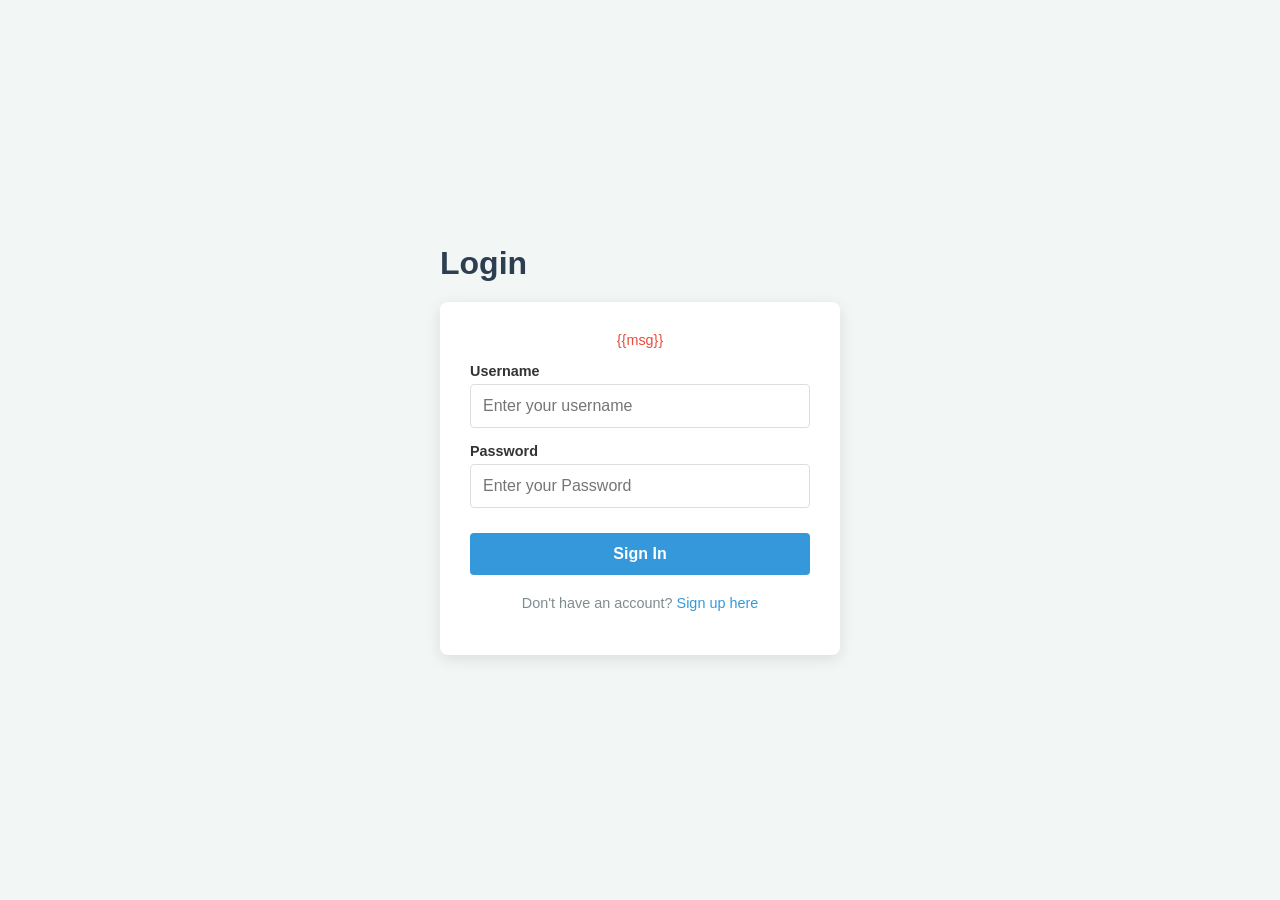
<file: templates/login.html>
<!doctype html>
<html lang="en">
  <head>
    <meta charset="UTF-8" />
    <meta name="viewport" content="width=device-width, initial-scale=1.0" />
    <title>Login</title>
    <link rel="stylesheet" href="../static/styles/style.css" />
  </head>
  <body>
    <div class="container">
      <header class="header">
        <h1 class="word">Login</h1>
      </header>

      <main class="border">
        <form action="/login" method="POST">
          <div class="msg">{{msg}}</div>

          <div class="input-group">
            <label for="username">Username</label>
            <input type="text" id="username" name="username" placeholder="Enter your username" class="textbox" required>
          </div>

          <div class="input-group">
            <label for="password">Password</label>
            <input type="password" id="password" name="password" placeholder="Enter your Password" class="textbox" required>
          </div>
          <button type="submit" class="btn">Sign In</button>
        </form>

        <p class="bottom">Don't have an account? <a href="/register" class="bottom"> Sign up here </a></p>
      </main>
    </div>
  </body>
</html>
</file>
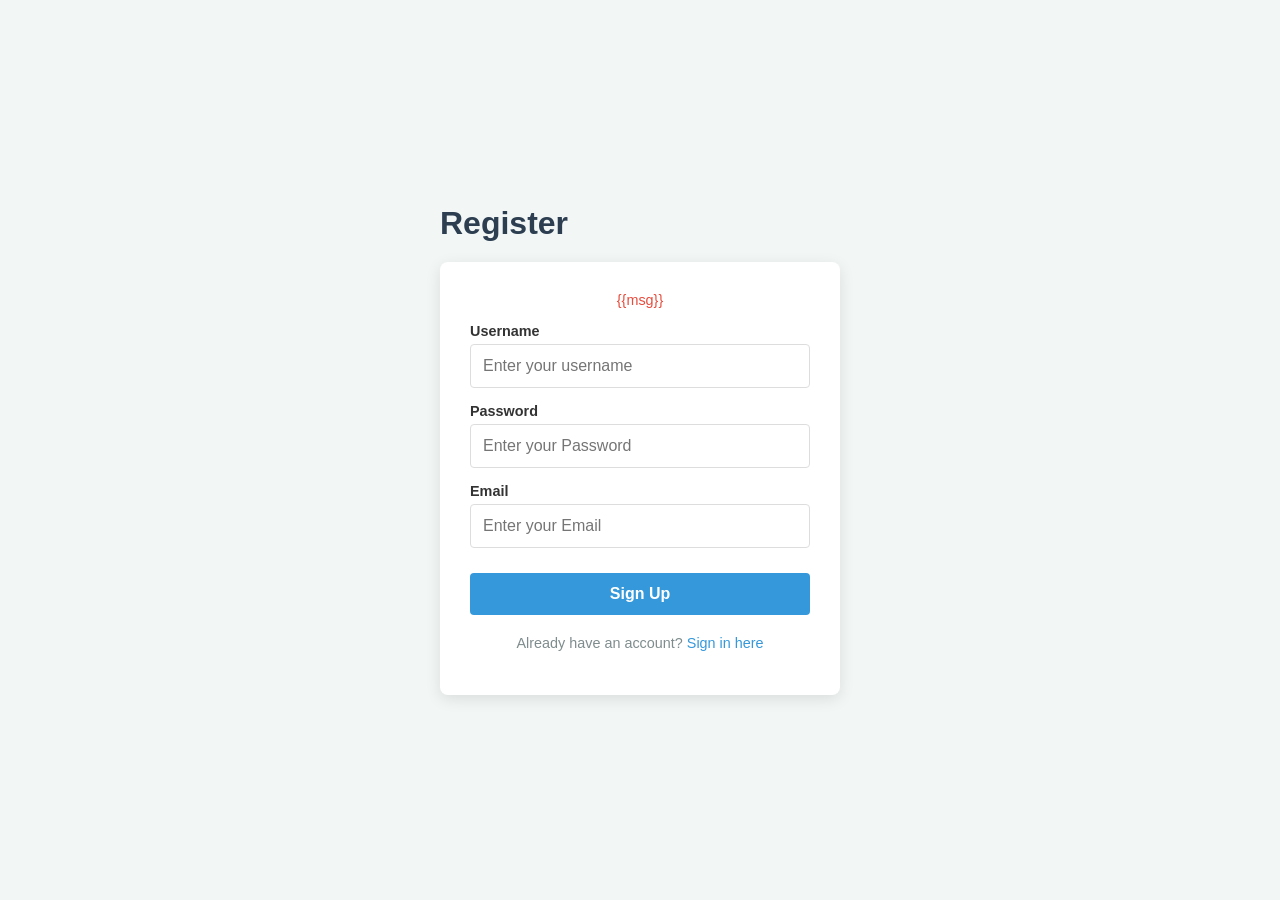
<file: templates/registration.html>
<!doctype html>
<html lang="en">
  <head>
    <meta charset="UTF-8" />
    <meta name="viewport" content="width=device-width, initial-scale=1.0" />
    <title>Register</title>
    <link rel="stylesheet" href="../static/styles/style.css" />
  </head>
  <body>
    <div class="container">
      <header class="header">
        <h1 class="word">Register</h1>
      </header>
      <main class="border">
        <form action="/register" method="POST">
          <div class="msg">{{msg}}</div>

          <div class="input-group">
            <label for="username">Username</label>
            <input
              type="text"
              id="username"
              name="username"
              placeholder="Enter your username"
              class="textbox"
              required
            />
          </div>

          <div class="input-group">
            <label for="password">Password</label>
            <input
              type="password"
              id="password"
              name="password"
              placeholder="Enter your Password"
              class="textbox"
              required
            />
          </div>
          <div class="input-group">
            <label for="email">Email</label>
            <input
              type="email"
              id="email"
              name="email"
              placeholder="Enter your Email"
              class="textbox"
              required
            />
          </div>
          <button type="submit" class="btn">Sign Up</button>
        </form>
        <p class="bottom">
          Already have an account?
          <a href="/login" class="bottom"> Sign in here </a>
        </p>
      </main>
    </div>
  </body>
</html>
</file>
<file: static/styles/style.css>
/* General page styling */
body {
  font-family: "Segoe UI", Tahoma, Geneva, Verdana, sans-serif;
  background-color: #f2f7f6;
  margin: 0;
  display: flex;
  justify-content: center;
  align-items: center;
  min-height: 100vh;
  color: #333;
}

/* main wrapper */
.container {
  width: 100%;
  max-width: 400px;
  padding: 20px;
}

/* The card box (Login/Register/Home) */
.border {
  background: #ffffff;
  padding: 30px;
  border-radius: 8px;
  box-shadow: 0 4px 15px rgba(0, 0, 0, 0.1);
  text-align: center;
}

/* header styling */
.header .word {
  margin-top: 0;
  color: #2c3e50;
  font-size: 2rem;
  margin-bottom: 20px;
}

/* form & input groups */
.input-group {
  text-align: left;
  margin-bottom: 15px;
}
label {
  display: block;
  margin-bottom: 5px;
  font-weight: 600;
  font-size: 0.9rem;
}
.textbox {
  width: 100%;
  padding: 12px;
  border: 1px solid #ddd;
  border-radius: 4px;
  box-sizing: border-box;
  font-size: 1rem;
}

.textbox:focus {
  border-color: #3498db;
  outline: none;
  box-shadow: 0 0 5px rgba(52, 152, 219, 0.3);
}

/* buttoms */
.btn {
  display: inline-block;
  width: 100%;
  padding: 12px;
  background-color: #3498db;
  color: white;
  text-decoration: none;
  border: none;
  border-radius: 4px;
  font-size: 1rem;
  font-weight: bold;
  cursor: pointer;
  transition: background 0.3s ease;
  margin-top: 10px;
}
.btn:hover {
  background-color: #2980b9;
}

/* messages & links */
.msg {
  color: #e74c3c;
  margin-bottom: 15px;
  font-size: 0.9rem;
}
.bottom {
  margin-top: 20px;
  font-size: 0.9rem;
  color: #7f8c8d;
}

.bottom a {
  color: #3498db;
  text-decoration: none;
}
.bottom a:hover {
  color: #2c3e5e;
}

.msg-text {
  background: #e1f5fe;
  padding: 10px;
  border-radius: 4px;
  color: #01579b;
}
</file>
